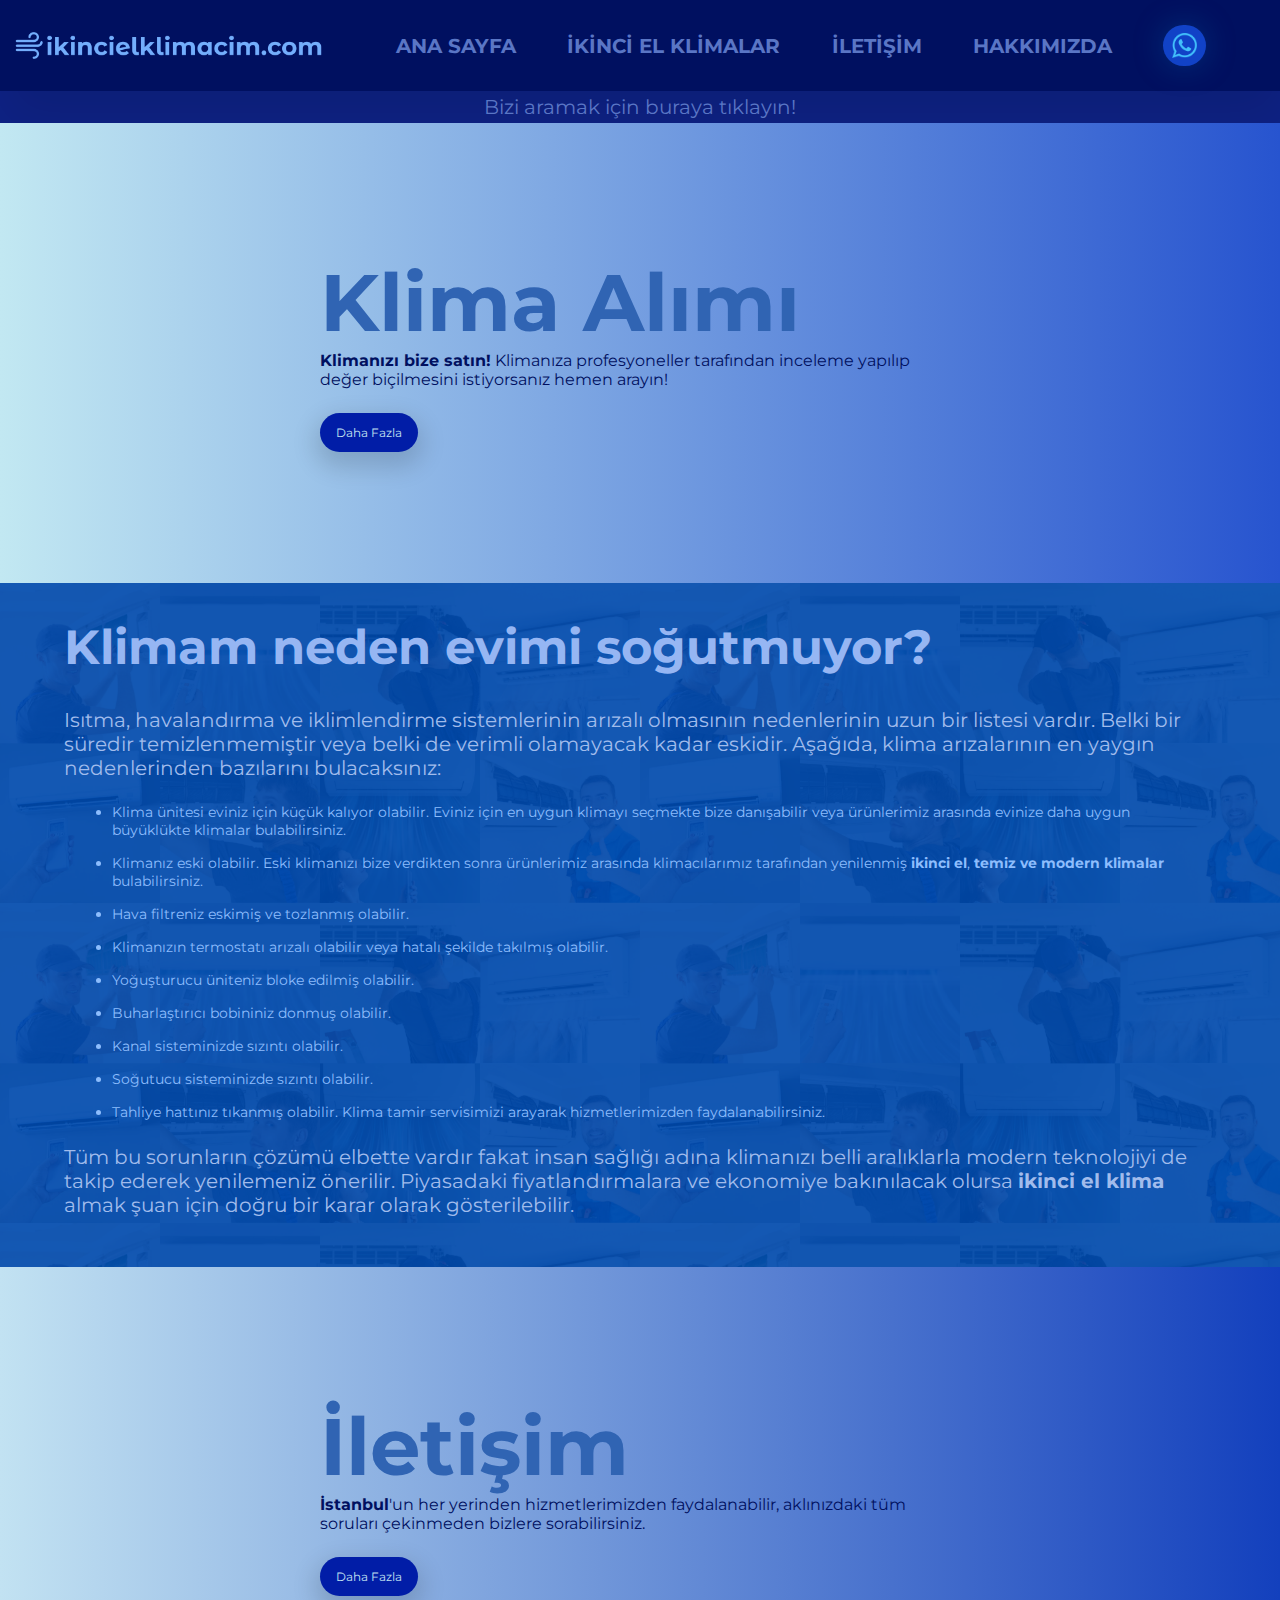
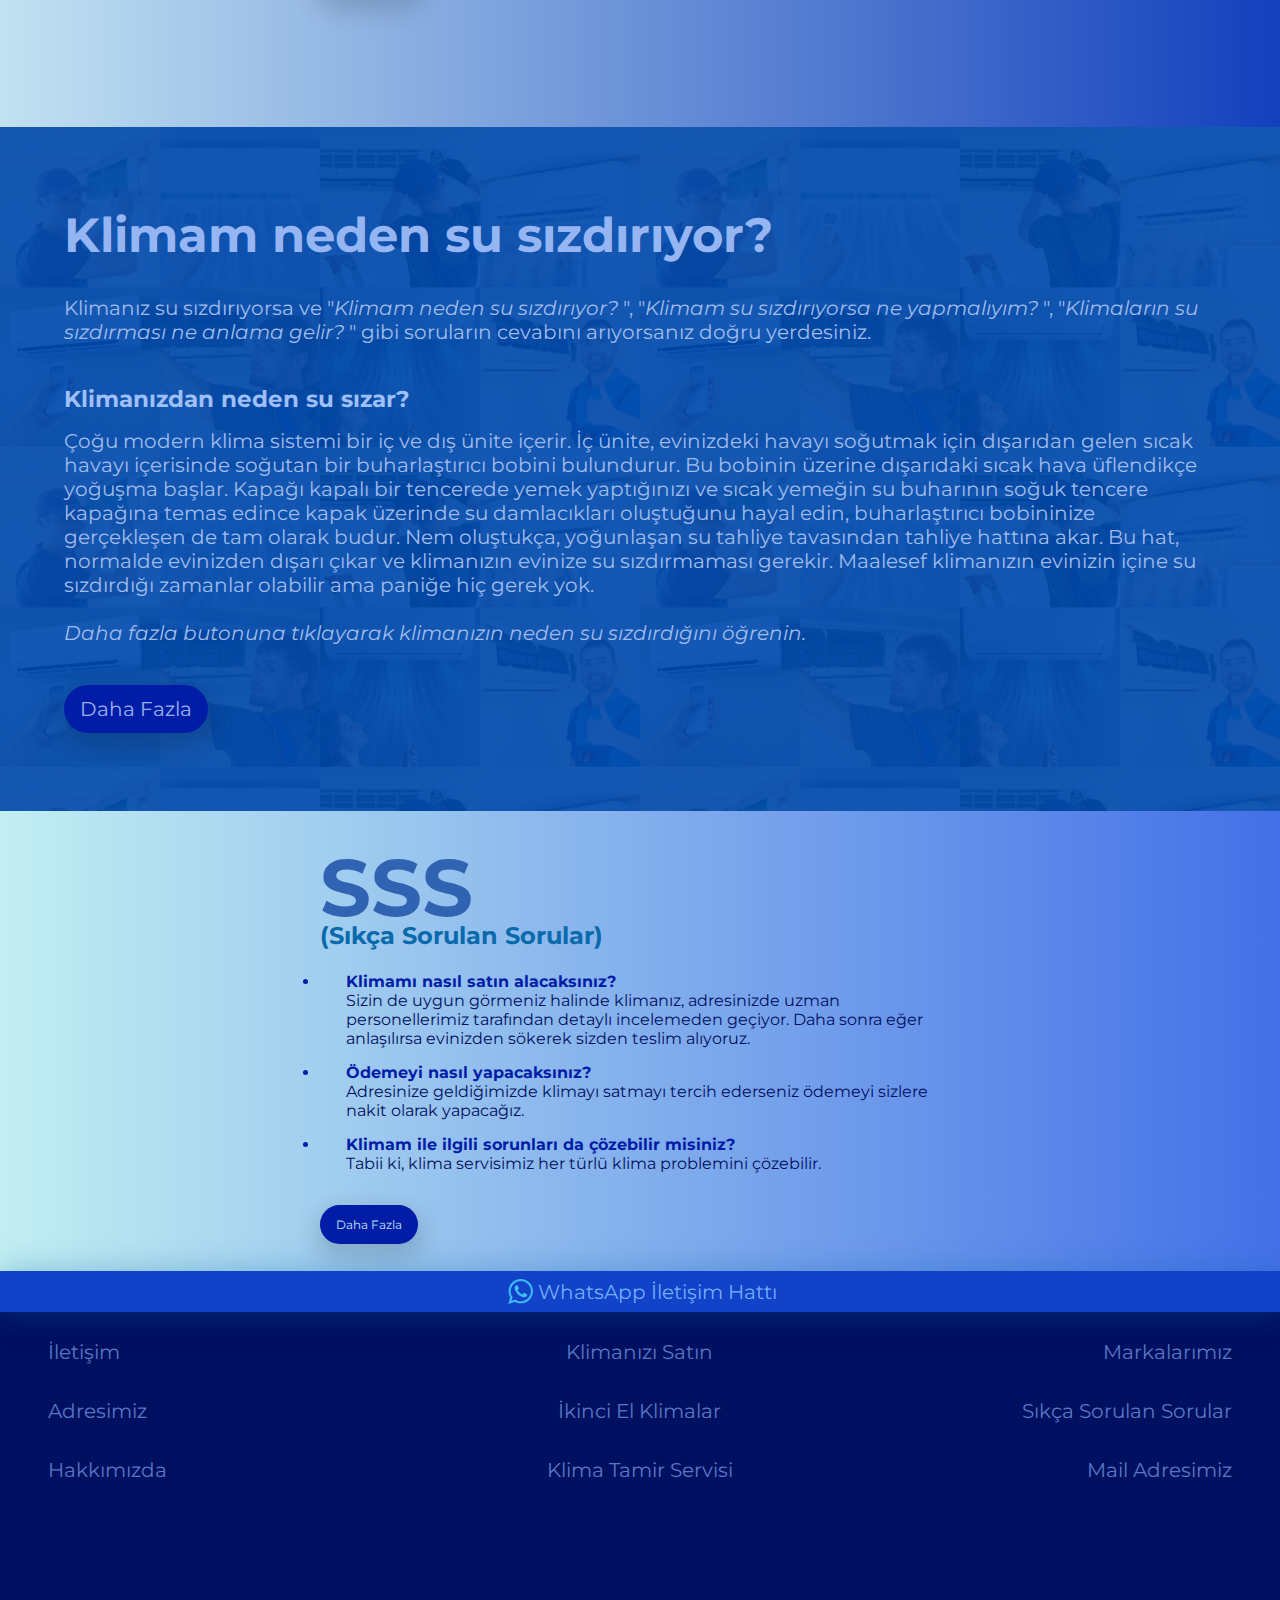
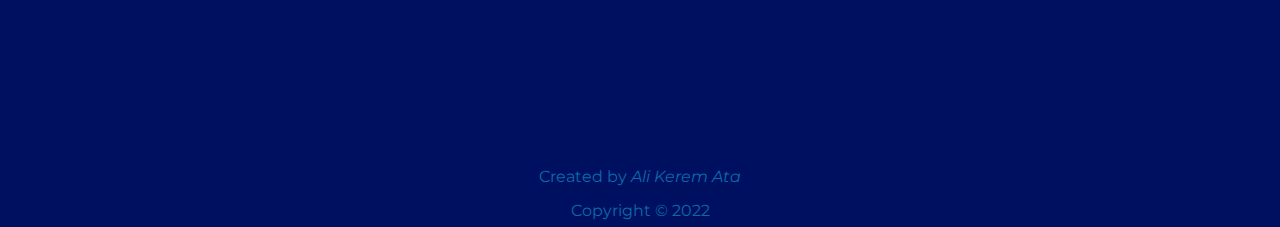
<file: index.html>
<!DOCTYPE html>
<html lang="en">

<head>

    <meta charset="UTF-8">
    <meta http-equiv="X-UA-Compatible" content="IE=edge">
    <meta name="description" content="Klima alım satım, ikinci el klima satın al, ikinci el klima sat. İstanbul Klimacı, nakit ile klima satışı, Klima sat, Klima satın al, Klimanızı sağlıklı bir şekilde evinizden söküp ücreti nakit olarak sizlere veriyoruz.">
    <meta name="keywords" content="klima, klima satışı, ikinci el, klima satmak, klima alım-satım, klimacı, klima servisi">
    <meta name="og:title" property="og:title" content="İkinci el klima satın almak veya satmak!">
    <meta name="author" content="Ali Kerem Ata">

    <link rel="canonical" href="https://ikincielklimacim.com/">

    <title>Klima Alım-Satım | İkinci El | Nakliyat Bizden!</title>

    <meta name="viewport" content="width=device-width, initial-scale=1.0">

    <link rel="shortcut icon" href="images/icon.png" type="image/x-icon">

    <style>
        @import url('https://fonts.googleapis.com/css2?family=Fira+Sans:wght@300;400&family=IBM+Plex+Sans:wght@100;200;300&family=Montserrat&family=PT+Sans&family=Raleway:wght@200;300;400&display=swap');
    </style>

    <link rel="stylesheet" href="style.css">
    <!-- <link rel="canonical" href="?"> -->
    

</head>

<body>


    <header>

        <nav class="primary-nav">
            
            <a href="index.html"><img id="logo" src="images/newLogo.png" alt="Klima Doktoru Logo"></a>

            <ul role="list" class="nav-list">
                
                <li><a href="index.html">ANA SAYFA</a></li>
                <li><a href="#">İKİNCİ EL KLİMALAR</a></li>
                <li><a href="contact.html">İLETİŞİM</a></li>
                <li><a href="about.html">HAKKIMIZDA</a></li>
                <li><a href="https://wa.me/905334023692?text=Merhaba%20%C3%96mer%20Bey,%20ileti%C5%9Fim%20bilgilerinizi%20web%20sitenizden%20buldum." class="whatsapp" id="whatsapp" target="_blank"></a></li>

            </ul>

            <!-- <a href="" class="social-media"><img src="" alt=""></a> -->

            <div class="toggle-menu">
                <span class="bars"></span>
                <span class="bars"></span>
                <span class="bars"></span>
            </div>

        </nav>

    </header>


    <div class="callme">
        <a href="tel:+905334023692">Bizi aramak için buraya tıklayın!</a>
    </div>


    <div class="articles sale">
        <article><h1>Klima Alımı</h1><p><strong>Klimanızı bize satın!</strong> Klimanıza profesyoneller tarafından inceleme yapılıp değer biçilmesini istiyorsanız hemen arayın!</p>
        
            <button onclick="show('more-sale')" class="button open-button-nd">Daha Fazla</button>
            
        </article>
    </div>



    <div class="articles klima-info">
        <a href="info1.html">
        <article>
            <h2>Klimam neden evimi soğutmuyor?</h2>
            <p>
                Isıtma, havalandırma ve iklimlendirme sistemlerinin arızalı olmasının nedenlerinin uzun bir listesi vardır. Belki bir süredir temizlenmemiştir veya belki de verimli olamayacak kadar eskidir. Aşağıda, <em class="semantic">klima arızaları</em>nın en yaygın nedenlerinden bazılarını bulacaksınız:
            </p>
            <ul>
                <li><strong class="semantic">Klima ünitesi</strong> eviniz için küçük kalıyor olabilir. Eviniz için en uygun klimayı seçmekte bize danışabilir veya ürünlerimiz arasında evinize daha uygun büyüklükte klimalar bulabilirsiniz.</li>
                <li><strong class="semantic">Klima</strong>nız eski olabilir. Eski klimanızı bize verdikten sonra ürünlerimiz arasında klimacılarımız tarafından yenilenmiş <em class="semantic"><strong>ikinci el</strong>, <strong>temiz ve modern klimalar</strong></em> bulabilirsiniz.</li>
                <li>Hava filtreniz eskimiş ve tozlanmış olabilir.</li>
                <li><em class="semantic">Klima</em>nızın termostatı arızalı olabilir veya hatalı şekilde takılmış olabilir.</li>
                <li>Yoğuşturucu üniteniz bloke edilmiş olabilir.</li>
                <li>Buharlaştırıcı bobininiz donmuş olabilir.</li>
                <li>Kanal sisteminizde sızıntı olabilir.</li>
                <li><em class="semantic">Soğutucu</em> sisteminizde sızıntı olabilir.</li>
                <li>Tahliye hattınız tıkanmış olabilir. <em class="semantic">Klima</em> tamir servisimizi arayarak hizmetlerimizden faydalanabilirsiniz.</li>
            </ul>
            <p>Tüm bu sorunların çözümü elbette vardır fakat insan sağlığı adına klimanızı belli aralıklarla modern teknolojiyi de takip ederek yenilemeniz önerilir. Piyasadaki fiyatlandırmalara ve ekonomiye bakınılacak olursa <strong>ikinci el klima</strong> almak şuan için doğru bir karar olarak gösterilebilir.</p>
        </article>
        </a>
    </div>



    <section>

        <div class="articles contact" id="contact"> 

            <article><h1>İletişim</h1><p><strong>İstanbul</strong>'un her yerinden hizmetlerimizden faydalanabilir, aklınızdaki tüm soruları çekinmeden bizlere sorabilirsiniz.</p>
                
                <button onclick="show('more-contact')" class="button open-button-st">Daha Fazla</button>
            </article>

        </div>

    </section>




    <div class="articles klima-info">
        <a href="info2.html">
            <article>
                <h1>Klimam neden su sızdırıyor?</h1>
                <p>
                    Klimanız su sızdırıyorsa ve "<strong class="semantic"><em>Klimam neden su sızdırıyor?</em></strong> ", "<strong class="semantic"><em>Klimam su sızdırıyorsa ne yapmalıyım?</em></strong> ", "<strong class="semantic"><em>Klimaların su sızdırması ne anlama gelir?</em></strong> " gibi soruların cevabını arıyorsanız doğru yerdesiniz.
                </p>
                <br>
                <h3 class="heading">Klimanızdan neden su sızar?</h3>
                <p>
                    Çoğu modern klima sistemi bir iç ve dış ünite içerir. İç ünite, evinizdeki havayı soğutmak için dışarıdan gelen sıcak havayı içerisinde soğutan bir buharlaştırıcı bobini bulundurur. Bu bobinin üzerine dışarıdaki sıcak hava üflendikçe yoğuşma başlar. Kapağı kapalı bir tencerede yemek yaptığınızı ve sıcak yemeğin su buharının soğuk tencere kapağına temas edince kapak üzerinde su damlacıkları oluştuğunu hayal edin, buharlaştırıcı bobininize gerçekleşen de tam olarak budur. Nem oluştukça, yoğunlaşan su tahliye tavasından tahliye hattına akar. Bu hat, normalde evinizden dışarı çıkar ve klimanızın evinize su sızdırmaması gerekir. Maalesef klimanızın evinizin içine su sızdırdığı zamanlar olabilir ama paniğe hiç gerek yok. <br><br><i> Daha fazla butonuna tıklayarak klimanızın neden su sızdırdığını öğrenin.</i> 
                </p>
                <button class="button"><a style="color: rgb(152, 175, 236);" href="info2.html">Daha Fazla</a></button>
            </article>
        </a>
    </div>


    
    <div class="articles info" id="faq">
        <article><h1>SSS</h1><h4>(Sıkça Sorulan Sorular)</h4>
            <ul>
                <li><h5>Klimamı nasıl satın alacaksınız?</h5>
                    <p>Sizin de uygun görmeniz halinde klimanız, adresinizde uzman personellerimiz tarafından detaylı incelemeden geçiyor. Daha sonra eğer anlaşılırsa evinizden sökerek sizden teslim alıyoruz.</p>
                </li>
                <li><h5>Ödemeyi nasıl yapacaksınız?</h5>
                    <p>Adresinize geldiğimizde klimayı satmayı tercih ederseniz ödemeyi sizlere nakit olarak yapacağız.</p>
                </li>
                <li><h5>Klimam ile ilgili sorunları da çözebilir misiniz?</h5>
                    <p>Tabii ki, klima servisimiz her türlü klima problemini çözebilir.</p>
                </li>
            </ul>
        <button onclick="show('more-faq')" class="button open-button-rd">Daha Fazla</button></article>

    </div>   
        


    <footer>

        <!-- WhatsApp Contact -->
        <address>
            <a class="whatsapp" target="_blank" href="https://wa.me/905334023692?text=Merhaba%20%C3%96mer%20Bey,%20ileti%C5%9Fim%20bilgilerinizi%20sitenizden%20buldum.">
                <img src="images/wapp-icon.png" alt="Klima alım-satışçısı ile iletişim kurmak için Whatsapp görüşme linki">
                WhatsApp İletişim Hattı
            </a>
        </address>

        
        <nav class="flex-nav">
            <ul class="foot">
                <li><a href="#contact">İletişim</a></li>
                <li><a href="#down-foot">Adresimiz</a></li>
                <li><a href="about.html">Hakkımızda</a></li>
                
            </ul>

            <ul class="foot">
                <li><a href="https://wa.me/905334023692?text=Merhaba%20%C3%96mer%20Bey,%20ileti%C5%9Fim%20bilgilerinizi%20sitenizden%20buldum.">Klimanızı Satın</a></li>
                <li><a href="#">İkinci El Klimalar</a></li>
                <li><a href="https://wa.me/905334023692?text=Merhaba%20%C3%96mer%20Bey,%20ileti%C5%9Fim%20bilgilerinizi%20sitenizden%20buldum.">Klima Tamir Servisi</a></li>
                
            </ul>

            <ul class="foot">
                <li><a href="#">Markalarımız</a></li>
                <li><a href="#faq">Sıkça Sorulan Sorular</a></li>
                <li><a href="mailto:iletisim@klimadoktorum.com">Mail Adresimiz</a></li>
            </ul>

        </nav>

        
        <ul class="down-foot" id="down-foot">
            <li>
                <iframe src="https://www.google.com/maps/embed?pb=!1m18!1m12!1m3!1d287.8697264175794!2d28.75374047771472!3d41.06443691350276!2m3!1f0!2f0!3f0!3m2!1i1024!2i768!4f13.1!3m3!1m2!1s0x14caa73f16468955%3A0x9911f1cd4c7fc7f!2sikinci%20El%20Klima%20Alan%20Yerler!5e0!3m2!1str!2str!4v1653380814945!5m2!1str!2str" style="border:0;" allowfullscreen="" loading="lazy" referrerpolicy="no-referrer-when-downgrade"></iframe>
            </li>
        </ul>


        <ul class="author">
            <li> Created by <i>Ali Kerem Ata</i></li>
            <li>Copyright © 2022</li>
        </ul>
        

    </footer>



    <section>
        <dialog class="pop-up" id="more-contact">           

            <button onclick="closeDialog('more-contact')" class="button-2 close-button-st">Kapat</button>
            <h1>İletişim</h1>
            <article>
                
                <address>
                    <em class="semantic">Klimanızı satmak, ikinci el klima satın almak için lütfen çekinmeden iletişime geçin.</em>
                    <section class="address">
                        Telefon Numaramız: +905334023692
                        <br>
                        Adresimiz: Altınşehir, Orkun Sk. no3, 34480 <strong>Başakşehir</strong>/<strong>İstanbul</strong> 
                    </section>
                </address>
                
            
                <a href="https://api.whatsapp.com/send?phone=905334023692&text=Merhaba%20KlimaDoktorum.com%20web%20sitesinden%20yaz%C4%B1yorum."><img src="images/whatsappteklif.webp" alt="Klima alım-satışçısı ile iletişim kurmak için Whatsapp iletişim bilgileri."></a>
            </article>
            <button onclick="closeDialog('more-contact')" class="button-2 close-button-st">Kapat</button>

        </dialog>


        <dialog class="pop-up" id="more-sale">
            <button onclick="closeDialog('more-sale')" class="button-2 close-button-nd">Kapat</button>
            <h1>Klima Alımı</h1>
            <article>
                <p><strong>Klima</strong>nızı değerinde <strong>satmak</strong> mı istiyorsunuz?</p>
                <p>Whatsapp iletişim hattımızdan fotoğraf göndererek ve sorularımıza cevap vererek klimanıza değer biçtirebilir veya telefon numaramızdan bizi arayıp klimanıza inceletme talep edebilirsiniz. Daha sonra eğer satmaya karar verdiyseniz nerede olursanız olun klimayı sökmek de dahil hiçbir ücret talep etmeden gelip klimanızı sizden teslim alıyoruz. Ardından değerinde ve nakit olarak ödemeyi yapıyoruz.</p>
                <img src="/images/istanbulikincielklima.webp" alt="Klima satış panosu ve bizim ile alakalı bilgiler.">
            </article>
            <button onclick="closeDialog('more-sale')" class="button-2 close-button-st">Kapat</button>
        </dialog>


        <dialog class="pop-up" id="more-faq">
            <button onclick="closeDialog('more-faq')" class="button-2 close-button-rd">Kapat</button>
            <h1>Sıkça Sorulan Sorular</h1>
            <article>
                <ul>
                    <li>
                        <h5>Klimamı satmak için bir komisyon ödemem gerekiyor mu?</h5>
                        <p>Gerekmiyor. Klimanızı satmak için bize geldiğinizde, sizinle anlaştığımız inceleme sonrası fiyatı, banka hesabınıza ödüyoruz. Bunun dışında, nakit veya takasa aldığımız klimalarda herhangi bir komisyon ödemeniz gerekmez.</p>
                    </li>
                    <li>
                        <h5>Bir klimanın değerini neye göre belirliyorsunuz?</h5>
                        <p>Klimanızın modeli, yaşı ve nasıl kullanıldığı klimanın değeri için en büyük belirleyicilerdir. Özellikle filtrelerinin düzenli olarak temizlenmemesi ve değiştirilmemesi ömrü kısalacağından ve bünyesi zayıflayacağından dolayı maalesef klimanızın değerini düşürür. Ayrıca klimanızın sahip olduğu sıkıntılar da bu değeri düşürebilir. </p>
                    </li>
                    <li>
                        <h5>Klimama verdiğiniz fiyatı beğenmezsem ne olur?</h5>
                        <p>Klima sizin, verilen fiyatı beğenmemek en doğal hakkınız. Böyle bir durumda klimanızı emaneten satışa koyabiliriz. Klimanızda bulduğumuz masrafları ve komisyonumuzu fiyatın üzerine koyarak satışını deneyebiliriz. Klimanın fiyatını almak için satışını beklemeniz gerekecek. Emanete klimanızı bırakmak istemeseniz bile klimanız yine de kayda alıyor, ihtiyaç olduğunda yine sizinle temas kuruyoruz.</p>
                    </li>
                    <li>
                        <h5>İkinci el klima alım satım işlemleri ne kadar sürer?</h5>
                        <p>Genelde 1 iş günü içerisinde evinize veya ofisinize geliriz.</p>
                    </li>
                    <li>
                        <h5>Takas işlemleri nasıl gerçekleşiyor?</h5>
                        <p>Bizden alacağınız ikinci el yeni klimanızın tüm fiyatından değerlediğimiz eski klimanızı çıkartıyoruz ve bu ücreti sizin ödemenizi bekliyoruz. Ardından ise takas gerçekleşiyor.</p>
                    </li>
                </ul>
            </article>
            <button onclick="closeDialog('more-faq')" class="button-2 close-button-rd">Kapat</button>
        </dialog>
    </section>

    <script src="index.js"></script>
</body>

</html>
</file>
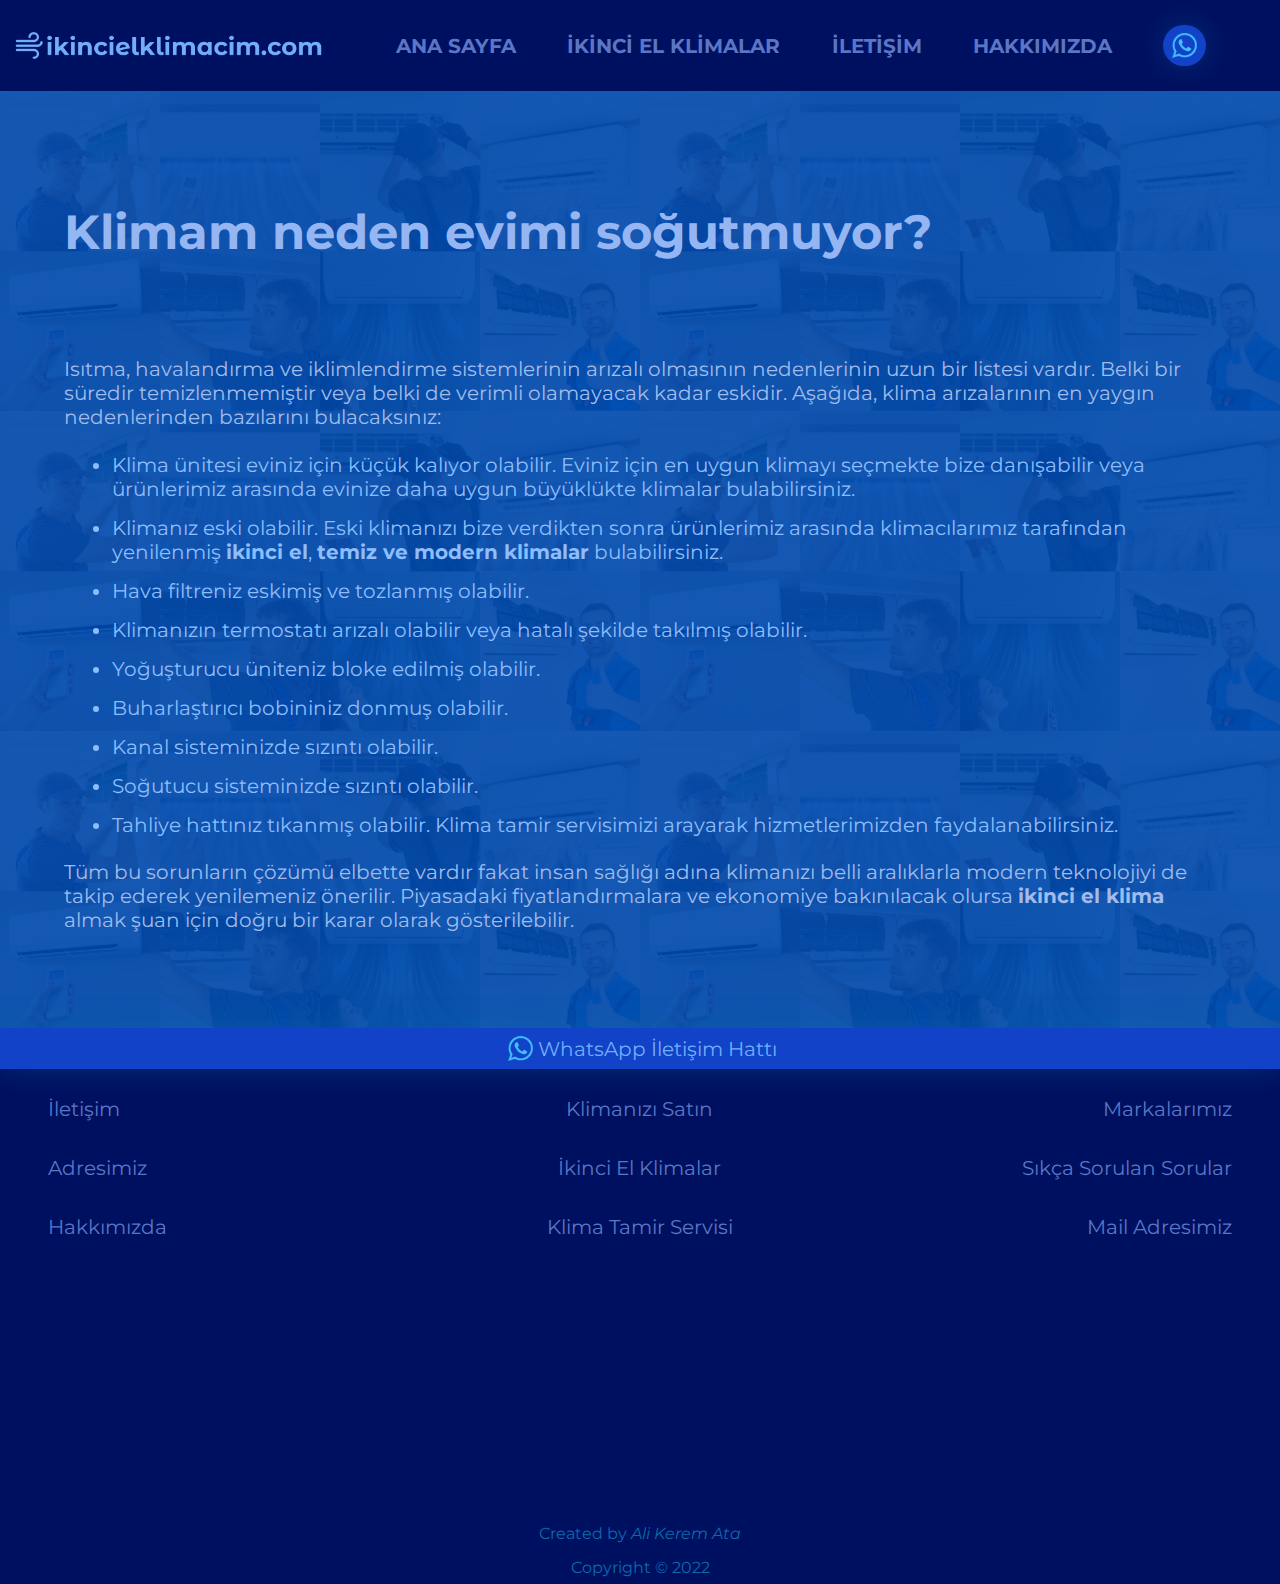
<file: info1.html>
<!DOCTYPE html>
<html lang="en">

<head>

    <meta charset="UTF-8">
    <meta http-equiv="X-UA-Compatible" content="IE=edge">
    <meta name="description" content="Klima alım satım, İkinci el klima satın al, İkinci el klima sat, İstanbul Klimacı, İstanbul nakit ile klima satışı, Klima satmak, Klima satın al, Klimanızı sağlıklı bir şekilde evinizden söküp ücreti nakit olarak sizlere veriyoruz.">
    <meta name="keywords" content="">
    <meta name="og:title" property="og:title" content="İkinci el klima satın almak veya satmak!">
    <meta name="author" content="Ali Kerem Ata">

    <title>Klimam Neden Evimi Soğutmuyor?</title>

    <link rel="canonical" href="https://ikincielklimacim.com/info1">

    <meta name="viewport" content="width=device-width, initial-scale=1.0">

    <link rel="shortcut icon" href="images/icon.png" type="image/x-icon">

    <style>
        @import url('https://fonts.googleapis.com/css2?family=Fira+Sans:wght@300;400&family=IBM+Plex+Sans:wght@100;200;300&family=Montserrat&family=PT+Sans&family=Raleway:wght@200;300;400&display=swap');
    </style>

    <link rel="stylesheet" href="style.css">
    <!-- <link rel="canonical" href="?"> -->

</head>

<body>


    <header>

        <nav class="primary-nav">
            
            <a href="index.html"><img id="logo" src="images/newLogo.png" alt="Klima Doktoru Logo"></a>

            <ul role="list" class="nav-list">
                
                <li><a href="index.html">ANA SAYFA</a></li>
                <li><a href="#">İKİNCİ EL KLİMALAR</a></li>
                <li><a href="contact.html">İLETİŞİM</a></li>
                <li><a href="about.html">HAKKIMIZDA</a></li>
                <li><a href="https://wa.me/905334023692?text=Merhaba%20%C3%96mer%20Bey,%20ileti%C5%9Fim%20bilgilerinizi%20web%20sitenizden%20buldum." class="whatsapp" id="whatsapp" target="_blank"></a></li>

            </ul>

            <!-- <a href="" class="social-media"><img src="" alt=""></a> -->

            <div class="toggle-menu">
                <span class="bars"></span>
                <span class="bars"></span>
                <span class="bars"></span>
            </div>

        </nav>

    </header>


    
    <div style="padding: 0 5vw;" class="klima-info">
        <article>
            <h1 style="margin: 2rem 0 6rem 0;">Klimam neden evimi soğutmuyor?</h1>
            <p>
                Isıtma, havalandırma ve iklimlendirme sistemlerinin arızalı olmasının nedenlerinin uzun bir listesi vardır. Belki bir süredir temizlenmemiştir veya belki de verimli olamayacak kadar eskidir. Aşağıda, <em class="semantic">klima arızaları</em>nın en yaygın nedenlerinden bazılarını bulacaksınız:
            </p>
            <ul style="font-size: 20px;">
                <li><strong class="semantic">Klima ünitesi</strong> eviniz için küçük kalıyor olabilir. Eviniz için en uygun klimayı seçmekte bize danışabilir veya ürünlerimiz arasında evinize daha uygun büyüklükte klimalar bulabilirsiniz.</li>
                <li><strong class="semantic">Klima</strong>nız eski olabilir. Eski klimanızı bize verdikten sonra ürünlerimiz arasında klimacılarımız tarafından yenilenmiş <em class="semantic"><strong>ikinci el</strong>, <strong>temiz ve modern klimalar</strong></em> bulabilirsiniz.</li>
                <li>Hava filtreniz eskimiş ve tozlanmış olabilir.</li>
                <li><em class="semantic">Klima</em>nızın termostatı arızalı olabilir veya hatalı şekilde takılmış olabilir.</li>
                <li>Yoğuşturucu üniteniz bloke edilmiş olabilir.</li>
                <li>Buharlaştırıcı bobininiz donmuş olabilir.</li>
                <li>Kanal sisteminizde sızıntı olabilir.</li>
                <li><em class="semantic">Soğutucu</em> sisteminizde sızıntı olabilir.</li>
                <li>Tahliye hattınız tıkanmış olabilir. <em class="semantic">Klima</em> tamir servisimizi arayarak hizmetlerimizden faydalanabilirsiniz.</li>
            </ul>
            <p>Tüm bu sorunların çözümü elbette vardır fakat insan sağlığı adına klimanızı belli aralıklarla modern teknolojiyi de takip ederek yenilemeniz önerilir. Piyasadaki fiyatlandırmalara ve ekonomiye bakınılacak olursa <strong>ikinci el klima</strong> almak şuan için doğru bir karar olarak gösterilebilir.</p>
        </article>
    </div>

    
    <footer>

        <!-- WhatsApp Contact -->
        <address>
            <a class="whatsapp" href="https://wa.me/905334023692?text=Merhaba%20%C3%96mer%20Bey,%20ileti%C5%9Fim%20bilgilerinizi%20sitenizden%20buldum.">
                <img src="images/wapp-icon.png" alt="Klima alım-satışçısı ile iletişim kurmak için Whatsapp görüşme linki">
                WhatsApp İletişim Hattı
            </a>
        </address>

        
        <nav class="flex-nav">
            <ul class="foot">
                <li><a href="#contact">İletişim</a></li>
                <li><a href="#down-foot">Adresimiz</a></li>
                <li><a href="about.html">Hakkımızda</a></li>
                
            </ul>

            <ul class="foot">
                <li><a href="#">Klimanızı Satın</a></li>
                <li><a href="#">İkinci El Klimalar</a></li>
                <li><a href="https://wa.me/905334023692?text=Merhaba%20%C3%96mer%20Bey,%20ileti%C5%9Fim%20bilgilerinizi%20sitenizden%20buldum.">Klima Tamir Servisi</a></li>
                
            </ul>

            <ul class="foot">
                <li><a href="#">Markalarımız</a></li>
                <li><a href="#faq">Sıkça Sorulan Sorular</a></li>
                <li><a href="mailto:iletisim@klimadoktorum.com">Mail Adresimiz</a></li>
            </ul>

        </nav>

        
        <ul class="down-foot" id="down-foot">
            <li>
                <iframe src="https://www.google.com/maps/embed?pb=!1m18!1m12!1m3!1d287.8697264175794!2d28.75374047771472!3d41.06443691350276!2m3!1f0!2f0!3f0!3m2!1i1024!2i768!4f13.1!3m3!1m2!1s0x14caa73f16468955%3A0x9911f1cd4c7fc7f!2sikinci%20El%20Klima%20Alan%20Yerler!5e0!3m2!1str!2str!4v1653380814945!5m2!1str!2str" style="border:0;" allowfullscreen="" loading="lazy" referrerpolicy="no-referrer-when-downgrade"></iframe>
            </li>
        </ul>


        <ul class="author">
            <li> Created by <i>Ali Kerem Ata</i></li>
            <li>Copyright © 2022</li>
        </ul>
        

    </footer>

    <script src="index.js"></script>

</body>
</html>
</file>
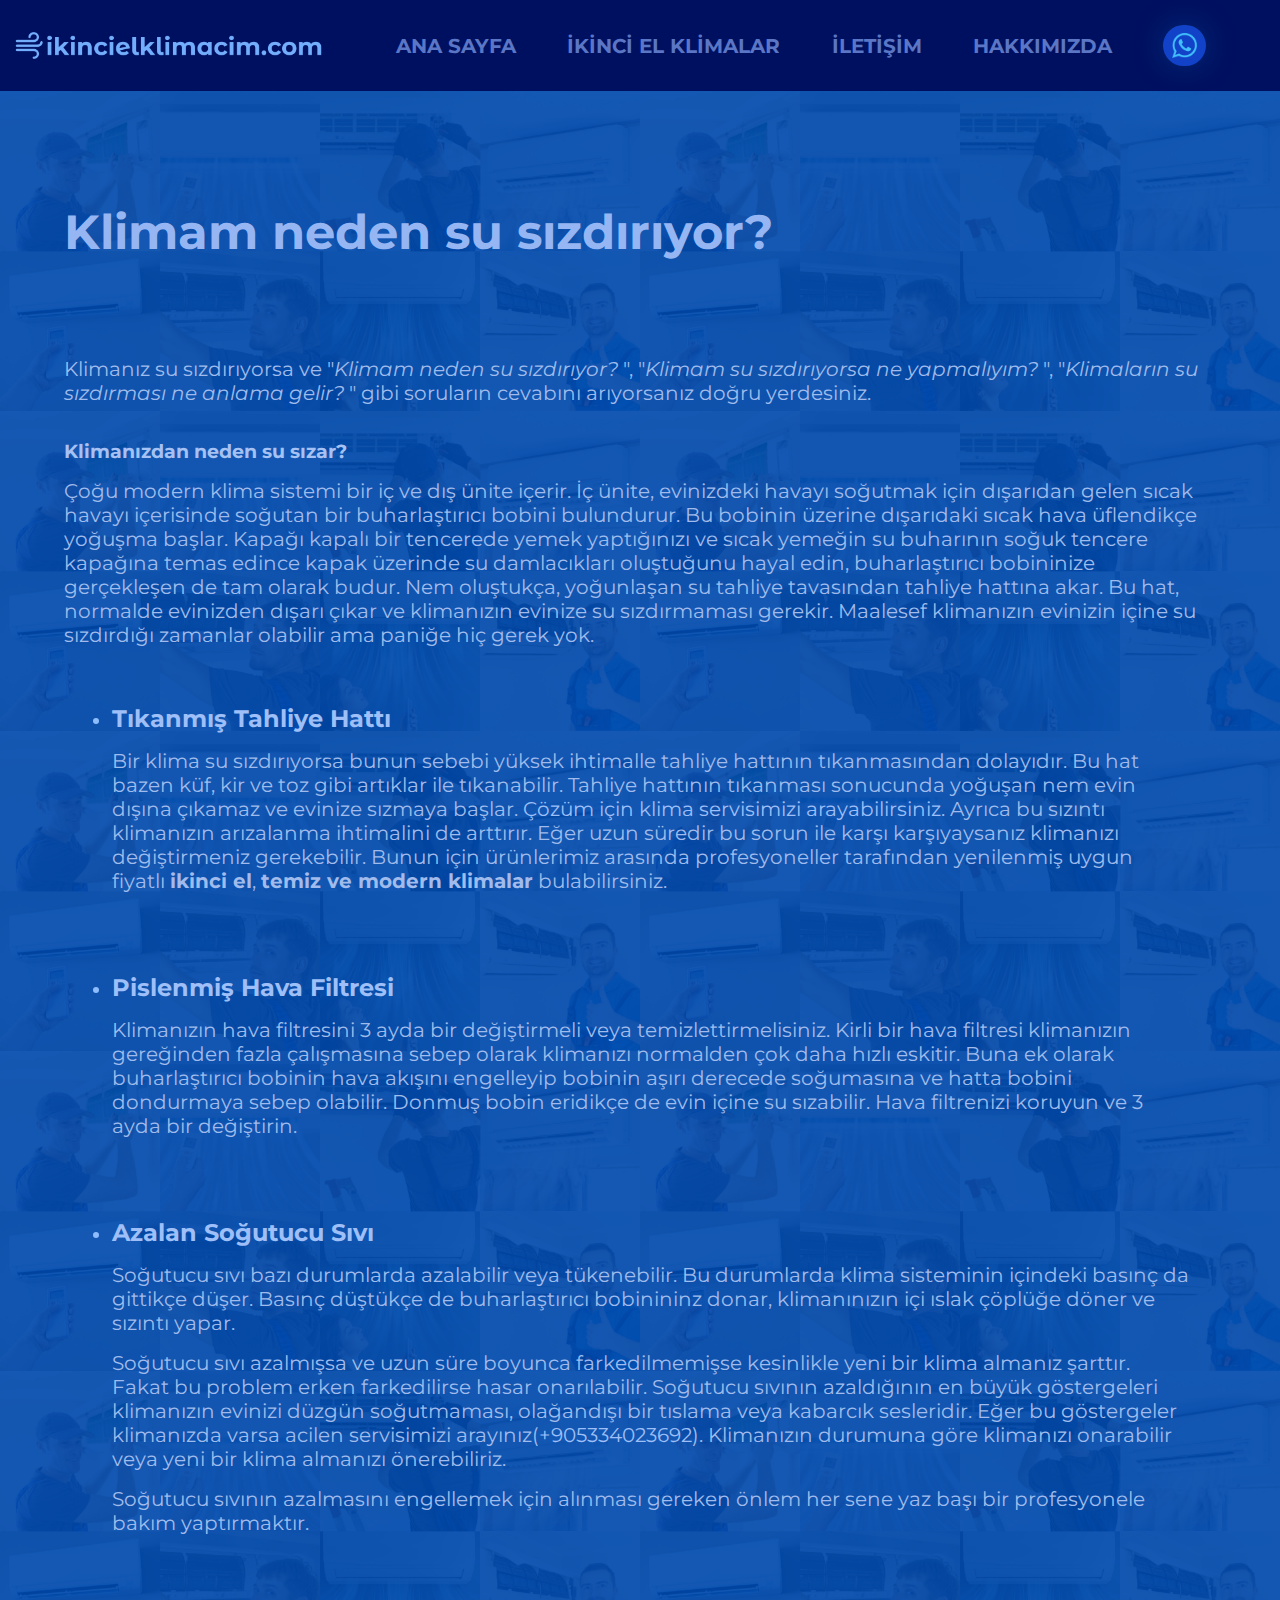
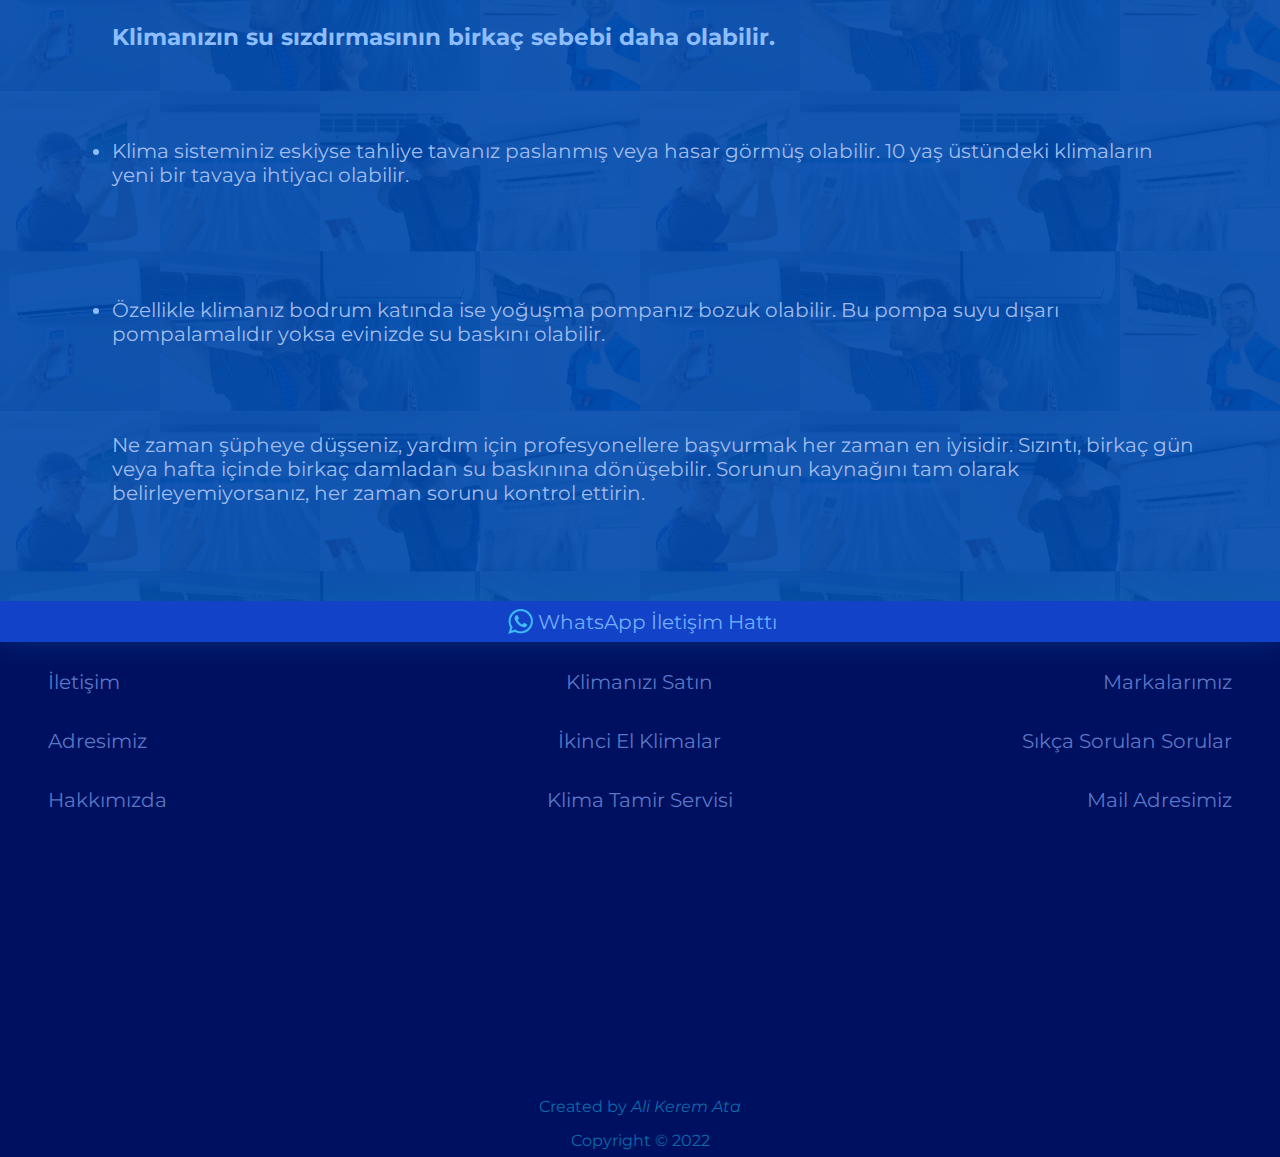
<file: info2.html>
<!DOCTYPE html>
<html lang="en">

<head>

    <meta charset="UTF-8">
    <meta http-equiv="X-UA-Compatible" content="IE=edge">
    <meta name="description" content="Klima alım satım, İkinci el klima satın al, İkinci el klima sat, İstanbul Klimacı, İstanbul nakit ile klima satışı, Klima satmak, Klima satın al, Klimanızı sağlıklı bir şekilde evinizden söküp ücreti nakit olarak sizlere veriyoruz.">
    <meta name="keywords" content="">
    <meta name="og:title" property="og:title" content="İkinci el klima satın almak veya satmak!">
    <meta name="author" content="Ali Kerem Ata">

    <title>Klimanın Su Sızdırması Ne Anlama Gelir?</title>

    <link rel="canonical" href="https://ikincielklimacim.com/info2">

    <meta name="viewport" content="width=device-width, initial-scale=1.0">

    <link rel="shortcut icon" href="images/icon.png" type="image/x-icon">

    <style>
        @import url('https://fonts.googleapis.com/css2?family=Fira+Sans:wght@300;400&family=IBM+Plex+Sans:wght@100;200;300&family=Montserrat&family=PT+Sans&family=Raleway:wght@200;300;400&display=swap');
    </style>

    <link rel="stylesheet" href="style.css">
    <!-- <link rel="canonical" href="?"> -->

</head>

<body>


    <header>

        <nav class="primary-nav">
            
            <a href="index.html"><img id="logo" src="images/newLogo.png" alt="Klima Doktoru Logo"></a>

            <ul role="list" class="nav-list">
                
                <li><a href="index.html">ANA SAYFA</a></li>
                <li><a href="#">İKİNCİ EL KLİMALAR</a></li>
                <li><a href="contact.html">İLETİŞİM</a></li>
                <li><a href="about.html">HAKKIMIZDA</a></li>
                <li><a href="https://wa.me/905334023692?text=Merhaba%20%C3%96mer%20Bey,%20ileti%C5%9Fim%20bilgilerinizi%20web%20sitenizden%20buldum." class="whatsapp" id="whatsapp" target="_blank"></a></li>

            </ul>

            <!-- <a href="" class="social-media"><img src="" alt=""></a> -->

            <div class="toggle-menu">
                <span class="bars"></span>
                <span class="bars"></span>
                <span class="bars"></span>
            </div>

        </nav>

    </header>

    
    <div style="padding: 0 5vw;" class="klima-info wide-list">
        <article>
            <h1 style="margin: 2rem 0 6rem 0;">Klimam neden su sızdırıyor?</h1>
            <p>
                Klimanız su sızdırıyorsa ve "<strong class="semantic"><em>Klimam neden su sızdırıyor?</em></strong> ", "<strong class="semantic"><em>Klimam su sızdırıyorsa ne yapmalıyım?</em></strong> ", "<strong class="semantic"><em>Klimaların su sızdırması ne anlama gelir?</em></strong> " gibi soruların cevabını arıyorsanız doğru yerdesiniz.
            </p>
            <br>
            <h3>Klimanızdan neden su sızar?</h3>
            <p>
                Çoğu modern klima sistemi bir iç ve dış ünite içerir. İç ünite, evinizdeki havayı soğutmak için dışarıdan gelen sıcak havayı içerisinde soğutan bir buharlaştırıcı bobini bulundurur. Bu bobinin üzerine dışarıdaki sıcak hava üflendikçe yoğuşma başlar. Kapağı kapalı bir tencerede yemek yaptığınızı ve sıcak yemeğin su buharının soğuk tencere kapağına temas edince kapak üzerinde su damlacıkları oluştuğunu hayal edin, buharlaştırıcı bobininize gerçekleşen de tam olarak budur. Nem oluştukça, yoğunlaşan su tahliye tavasından tahliye hattına akar. Bu hat, normalde evinizden dışarı çıkar ve klimanızın evinize su sızdırmaması gerekir. Maalesef klimanızın evinizin içine su sızdırdığı zamanlar olabilir ama paniğe hiç gerek yok.
            </p>
            <ul style="font-size: 20px;">
                <li>
                    <h4 class="heading">Tıkanmış Tahliye Hattı</h4>
                    <p>
                        Bir klima su sızdırıyorsa bunun sebebi yüksek ihtimalle tahliye hattının tıkanmasından dolayıdır. Bu hat bazen küf, kir ve toz gibi artıklar ile tıkanabilir. Tahliye hattının tıkanması sonucunda yoğuşan nem evin dışına çıkamaz ve evinize sızmaya başlar. <a class="heading" href="tel:+905334023692">Çözüm için klima servisimizi arayabilirsiniz</a>. Ayrıca bu sızıntı klimanızın arızalanma ihtimalini de arttırır. Eğer uzun süredir bu sorun ile karşı karşıyaysanız klimanızı değiştirmeniz gerekebilir. Bunun için ürünlerimiz arasında profesyoneller tarafından yenilenmiş uygun fiyatlı <em class="semantic"><strong>ikinci el</strong>, <strong>temiz ve modern klimalar</strong></em> bulabilirsiniz.
                    </p>
                </li>
                <li>
                    <h4 class="heading">Pislenmiş Hava Filtresi</h4>
                    <p>
                        Klimanızın hava filtresini 3 ayda bir değiştirmeli veya temizlettirmelisiniz. Kirli bir hava filtresi klimanızın gereğinden fazla çalışmasına sebep olarak klimanızı normalden çok daha hızlı eskitir. Buna ek olarak buharlaştırıcı bobinin hava akışını engelleyip bobinin aşırı derecede soğumasına ve hatta bobini dondurmaya sebep olabilir. Donmuş bobin eridikçe de evin içine su sızabilir. Hava filtrenizi koruyun ve 3 ayda bir değiştirin.
                    </p>
                </li>
                <li>
                    <h4 class="heading">Azalan Soğutucu Sıvı</h4>
                    <p>
                        Soğutucu sıvı bazı durumlarda azalabilir veya tükenebilir. Bu durumlarda klima sisteminin içindeki basınç da gittikçe düşer. Basınç düştükçe de buharlaştırıcı bobinininz donar, klimanınızın içi ıslak çöplüğe döner ve sızıntı yapar.
                    </p>
                    <p>
                        Soğutucu sıvı azalmışsa ve uzun süre boyunca farkedilmemişse kesinlikle yeni bir klima almanız şarttır. Fakat bu problem erken farkedilirse hasar onarılabilir. Soğutucu sıvının azaldığının en büyük göstergeleri klimanızın evinizi düzgün soğutmaması, olağandışı bir tıslama veya kabarcık sesleridir. Eğer bu göstergeler klimanızda varsa acilen servisimizi arayınız(<a class="heading" href="tel:+905334023692">+905334023692</a>). Klimanızın durumuna göre klimanızı onarabilir veya yeni bir klima almanızı önerebiliriz.
                    </p>
                    <p>
                        Soğutucu sıvının azalmasını engellemek için alınması gereken önlem her sene yaz başı bir profesyonele bakım yaptırmaktır.
                    </p>
                </li>
                    <h3>Klimanızın su sızdırmasının birkaç sebebi daha olabilir.</h3>
                <li>
                    <p>
                        Klima sisteminiz eskiyse tahliye tavanız paslanmış veya hasar görmüş olabilir. 10 yaş üstündeki klimaların yeni bir tavaya ihtiyacı olabilir.
                    </p>
                </li>
                <li>
                    <p>
                        Özellikle klimanız bodrum katında ise yoğuşma pompanız bozuk olabilir. Bu pompa suyu dışarı pompalamalıdır yoksa evinizde su baskını olabilir.
                    </p>
                </li>
                <p>Ne zaman şüpheye düşseniz, yardım için profesyonellere başvurmak her zaman en iyisidir. Sızıntı, birkaç gün veya hafta içinde birkaç damladan su baskınına dönüşebilir. Sorunun kaynağını tam olarak belirleyemiyorsanız, her zaman sorunu kontrol ettirin.</p>
            </ul>
        </article>
    </div>

    
    <footer>

        <!-- WhatsApp Contact -->
        <address>
            <a class="whatsapp" target="_blank" href="https://wa.me/905334023692?text=Merhaba%20%C3%96mer%20Bey,%20ileti%C5%9Fim%20bilgilerinizi%20sitenizden%20buldum.">
                <img src="images/wapp-icon.png" alt="Klima alım-satışçısı ile iletişim kurmak için Whatsapp görüşme linki">
                WhatsApp İletişim Hattı
            </a>
        </address>

        
        <nav class="flex-nav">
            <ul class="foot">
                <li><a href="#contact">İletişim</a></li>
                <li><a href="#down-foot">Adresimiz</a></li>
                <li><a href="about.html">Hakkımızda</a></li>
                
            </ul>

            <ul class="foot">
                <li><a href="#">Klimanızı Satın</a></li>
                <li><a href="#">İkinci El Klimalar</a></li>
                <li><a href="https://wa.me/905334023692?text=Merhaba%20%C3%96mer%20Bey,%20ileti%C5%9Fim%20bilgilerinizi%20sitenizden%20buldum.">Klima Tamir Servisi</a></li>
                
            </ul>

            <ul class="foot">
                <li><a href="#">Markalarımız</a></li>
                <li><a href="#faq">Sıkça Sorulan Sorular</a></li>
                <li><a href="mailto:iletisim@klimadoktorum.com">Mail Adresimiz</a></li>
            </ul>

        </nav>

        
        <ul class="down-foot" id="down-foot">
            <li>
                <iframe src="https://www.google.com/maps/embed?pb=!1m18!1m12!1m3!1d287.8697264175794!2d28.75374047771472!3d41.06443691350276!2m3!1f0!2f0!3f0!3m2!1i1024!2i768!4f13.1!3m3!1m2!1s0x14caa73f16468955%3A0x9911f1cd4c7fc7f!2sikinci%20El%20Klima%20Alan%20Yerler!5e0!3m2!1str!2str!4v1653380814945!5m2!1str!2str" style="border:0;" allowfullscreen="" loading="lazy" referrerpolicy="no-referrer-when-downgrade"></iframe>
            </li>
        </ul>


        <ul class="author">
            <li> Created by <i>Ali Kerem Ata</i></li>
            <li>Copyright © 2022</li>
        </ul>
        

    </footer>

    <script src="index.js"></script>


</body>
</html>
</file>
<file: style.css>
@keyframes animate-trans {
    from {
        opacity: 0;
    } 
    to {
        opacity: 1;
    }
}


* {
    padding: 0;
    margin: 0;
    /* font-family: 'Raleway', sans-serif; */
    font-family: 'Montserrat', sans-serif;   
}


html {
    background-color: rgb(14, 34, 133);
    scrollbar-width: thin;
    scrollbar-color: rgb(10, 38, 180) rgb(150, 182, 243);
    scroll-behavior: smooth;
}


html::-webkit-scrollbar {
    width: .5rem;
}


html::-webkit-scrollbar-track {
    background-color: rgb(1, 29, 167);
}


html::-webkit-scrollbar-thumb {
    background-color: rgb(10, 106, 171);
}


body {
    box-sizing: border-box;
    text-align: center;
}


::-moz-selection { /* Code for Firefox */
    color: rgb(150, 182, 243);
    background: rgb(1, 29, 167);
  }
  
  ::selection {
    color: rgb(150, 182, 243);
    background: rgb(1, 29, 167);
  }


.primary-nav {
    background-color: rgba(0, 16, 96, 1);
    font-weight: bold;
    /* padding: 2rem 0; */
    box-shadow: 5px 29px 50px 0px rgba(0,0,0,0.1);
    display: flex;
    align-items: center;
}


.nav-list {
    display: inline-flex;
    flex-wrap: wrap;
    justify-content: space-around;
    align-items: center;
    text-transform: uppercase;
    margin: 0px auto;
}


li {
    list-style: none;
    padding: 7.5px 2vw;
}


a {
    position: relative;
    font-size: clamp(12.5px, 2vw, 20px);
    color: rgb(90, 118, 197);
    text-decoration: none;
    transition: all 600ms ease-in-out 0s;
}


.nav-list li a:after {
    content: "";
    position: absolute;
    background-color: rgb(150, 182, 243);
    height: .15vw;
    width: 0;
    left: 0;
    top: -3px;
    transition: all 500ms ease-in-out 0s;
}


.nav-list a:hover:after {
    width: 100%;
}



.nav-list a:hover {
    color: rgb(150, 182, 243);
    
}



.primary-nav a{
    display: inline-flex;
}


#more-contact h1 {
    margin-bottom: 1rem;
}



#logo {
    width: clamp(10rem, 24vw, 20rem);
    /* width: clamp(7.5rem, 18vw, 15rem); */
    justify-content: flex-start;
    align-items: center;
    margin: 2rem auto 2rem 15px;
    transition-property: transform;
    transition-duration: 300ms;
}


#logo:hover {
    transform:scale(1.05) translateY(-.125em);
}


.callme {
    display: flex;
    justify-content: center;
    align-items: center;
    margin: 4px 0;
}



.social-media {
    justify-content: end;
}


.semantic {
    font-weight: normal;
    font-style: normal;
}



.articles {
    display: flex;
    align-items: center;
    justify-content: flex-start;
    padding: 5rem 25vw;
}



article {
    text-align: start;
    padding: 5rem 0;
}


.sale p,
.contact p,
.info p {
    color: rgb(0, 16, 96);
}


.sale article a {
    color: rgb(40, 116, 230);
    display: block;
    margin-top: 1.2rem;
}


article h1{
    font-size: 5rem;
    color: rgb(48, 100, 179);
    transition: all 300ms ease-in-out 200ms;
}


article h4 {
    margin: -15px 0 15px 0;
    font-size: 1.5rem;
    color: rgb(10, 106, 171);
}


.button {
    display: inline-block;
    font-size: 12px;
    text-decoration: none;
    border: 0;
    cursor: pointer;
    margin-top: 1.5rem;
    padding: 12px 1rem;
    border-radius: 10rem;
    color: rgb(194, 226, 242);
    box-shadow: 0px 10px 25px 5px rgba(0,0,0,0.15);
    background-color: rgb(1, 29, 167);
    transition: all 300ms ease-in-out 0s;
}


.button:hover {
    transform:scale(1.05) translateY(-.125em);
    background-color: rgb(0, 16, 96);
    box-shadow: 0px 10px 25px 5px rgba(0,0,0,0.25);
}


.button-2 {
    display: inline-flex;
    justify-content: center;
    align-items: center;
    text-align: center;
    font-size: 1rem;
    text-decoration: none;
    border: 0;
    cursor: pointer;
    width: 100%;
    padding: 1rem 0;
    color: rgb(221, 240, 250);
    box-shadow: 0px 10px 25px 5px rgba(0,0,0,0.15);
    background-color: rgb(1, 29, 167);
    transition: all 300ms ease-in-out 0s;
}


.button-2:hover {
    transform:scale(1.05) translateY(-.125em);
    background-color: rgb(0, 16, 96);
    box-shadow: 0px 10px 25px 5px rgba(0,0,0,0.25);
}


.contact {
    background: linear-gradient(270deg,  rgb(19, 64, 189) 0%, rgb(194, 226, 242)  100%); 
}



.sale {
    background: linear-gradient(270deg, rgb(39, 84, 207) 0%, rgb(194, 232, 242)  100%); 
}



.info {
    background: linear-gradient(270deg, rgb(68, 112, 232) 0%, rgb(194, 238, 242)  100%);    
}

.info article ul li {
    list-style: disc;
}

.info article ul {
    color:rgb(1, 29, 167) ;
}


footer {
    background-color: rgb(0, 16, 96);
}


.flex-nav {
    width: 100%;
    /* height: 400px; */
    display: flex;
    align-items: center;
    justify-content: space-around;
    flex-wrap: wrap;
}


.foot {
    flex-direction: column;
    text-align: start;
    width: 33%;
}


.foot:nth-child(1) {
    text-align: start;
}

.foot:nth-child(2) {
    text-align: center;
}

.foot:nth-child(3) {
    text-align: end;
}


.foot li {
    margin: 20px;
}



.foot li a:hover {
    color: rgb(194, 226, 242);
}



iframe {
    width: 100%;
    height: clamp(9rem, 18vw, 18rem);
}


.down-foot li{
    margin-top: 1rem;
    padding: 0;
}





.whatsapp {
    color: rgb(115, 174, 252);
    background-color: rgb(17, 66, 199);
    display: flex;
    text-decoration: none;
    text-transform: none;
    font-weight: 400;
    align-items: center;
    padding: 10px 12px;
    border-radius: 999px;
    box-shadow: 0px 0px 30px 0px rgba(10, 106, 171, .35);
}


.whatsapp:after {
    opacity: 0;
}


.whatsapp:hover {
    box-shadow: 0px 0px 30px 0px rgba(10, 106, 171, .6);
    color: rgb(194, 217, 248);
}


.whatsapp img{
    width: 25px;
    margin: 0 5px;
}


address .whatsapp {
    border-radius: 0;
    justify-content: center;
    font-style: normal;
}


address {
    text-align: center;
}


.address {
    margin: 2rem 0;
}


.author li{
    color: rgb(10, 106, 171);
    margin: 0rem;
}



.toggle-menu {
    display: none;
    cursor: pointer;
    margin: 0 25px;
}


.bars {
    display: block;
    height: 3px;
    width: 1.5rem;
    margin: 5px auto;
    border-radius: 1px;
    background-color: rgb(150, 182, 243);
    transition: all 300ms ease-in-out 200ms;
}


.pop-up {
    background-color: rgb(0, 16, 96);
    color: rgb(150, 182, 243);
    margin: 2rem auto 0  auto;
    /* text-align: center; */
    border: 0;
    width: 60%;
    transition: all 400ms ease-in-out;
    border-radius: .8rem;
    scrollbar-width: thin;
    scrollbar-color: rgb(10, 38, 180) rgb(150, 182, 243);
    animation-name: animate-trans;
    animation-duration: 1s;
}


.pop-up::-webkit-scrollbar {
    width: .2rem;
    height: 70%;
    border-radius: 100rem;
}



.pop-up::-webkit-scrollbar-track {
    background-color: transparent;
}



.pop-up::-webkit-scrollbar-thumb {
    background-color: rgb(10, 106, 171);
}



.pop-up::backdrop {
    animation-name: animate-trans;
    animation-duration: 1s;
    background: rgb(0 0 0 / .6);
}


.pop-up img {
    margin: 0 auto;
    width: 100%;
}


.pop-up p {
    margin: 2rem;
    text-align: start;
}


.pop-up article {
    margin: 3rem 0;
    padding: 0;
    text-align: center;
}


.pop-up h1 {
    font-size: 2rem;
    margin-top: 1rem;
}


h5 {
    font-size: 1rem;
}


.klima-info {
    color: rgb(166, 193, 243);
    padding: 12rem 5vw;
    background-image: url(images/klimaBackgroundMixed.webp);
    background-size: 50%;
}


.klima-info h2,
.klima-info h1 {
    font-size: 3rem;
    color: rgb(150, 182, 243);
    margin-bottom: 2rem;
}



.klima-info article p {
    color: rgb(161, 188, 236);
    font-size: 20px;
    margin: 1rem 0;
}


.klima-info article ul {
    font-size: 14px;
    color: rgb(141, 189, 253);
    margin-left: 3rem;
}


.klima-info article ul li {
    list-style-type: disc;
    padding-left: 0;
}



.heading {
    color: rgb(158, 191, 248);
}


.container-about {
    background-image: url(images/klimaBackgroundMixed.png);
    background-size: 50%;
}


.about-tit {
    font-size: 4rem;
    color: rgb(138, 186, 248);
    padding: 3rem;
}


.about {
    display: flex;
    /* justify-content: space-around; */
    padding: 2rem 0;
}


.about img {
    margin: auto 3rem;
    height: 20%;
    width: 20%;
    border-radius: 5rem;
}


.about-p {
    text-align: start;
    margin: 0 2rem;
}


.about-p h3 {
    color: rgb(133, 184, 250);
    font-size: 2rem;
    margin-bottom: 2rem;
}

.about-p p {
    color: rgb(175, 209, 253);
    font-size: 20px;
}


.contact-page {
    color: rgb(147, 192, 251);
    padding: 2rem 0 0 0;
}


.contact-page address {
    text-align: start;
    padding: 2rem;
}


.contact-page em{
    padding: 2rem;
    font-size: 2rem;
}



.omer {
    display: flex;
    flex-direction: row;
    justify-content: space-between;
}


.wide-list li {
    margin: 4rem 0;
}


/* .img-filter {
    width: 100%;
    height: 100%;
    background-color: rgb(10, 38, 180);
    z-index: 999;
} */


/* Media Queries */

@media (max-width: 750px) {
    article {
        margin: 0px 0;
    }

    .nav-list {
        display: none;
    }

    .toggle-menu {
        display: block;
    }

    .toggle-menu.active .bars:nth-child(2) {
        opacity: 0;
    }

    .toggle-menu.active .bars:nth-child(1) {
        transform: translateY(8px) rotate(45deg);
    }

    .toggle-menu.active .bars:nth-child(3) {
        transform: translateY(-8px) rotate(-45deg);
    }

    .primary-nav {
        position: fixed;
        top: 0;
        width: 100%;
        justify-content: space-between;
        z-index: 999;
    }

    article h1{
        font-size: 3rem;
        color: rgb(48, 100, 179);
    }

    .nav-list {
        display: block;
        position: fixed;
        right: -100%;
        top: 55px;
        gap: 0;
        flex-direction: column;
        background-color: rgb(0, 16, 96, .85);
        width: 100%;
        text-align: center;
        transition: all 500ms ease-in-out;
    }

    .nav-list.active {
        right: 0;
    }

    .nav-list li {
        margin: 1.5rem 10px;
    }

    .nav-list li a {
        font-size: 1rem;
    }



    .flex-nav {
        width: 100%;
        display: flex;
        flex-direction: column;
        align-items: center;
        justify-content: space-around;
        align-content: center;
    }
    
    
    .foot {
        flex-direction: column;
        border:  1px rgb(38, 134, 198);
    }
    
    
    .foot li {
        margin: 0;
        text-align: center;
    }

    .container-about {
        margin-top: 3rem;
    }

    .about-tit {
        padding: 0;
        margin-top: 6rem;
        font-size: 7vh;
    }

    /* .about img {
        margin: 2rem auto;
        width: 100%;
    } */
    
    
}



@media (min-width: 750px) {
    .articles {
        height: 300px;
    }
}



@media (max-width: 1150px) {
    .primary-nav a {
        font-size: 1rem;
    }

    .klima-info {
        padding: 15rem 5vw;
    }

    .about {
        display: flex;
        flex-direction: column;
        align-items:center ;
        padding: 0;
    }

    .about-p {
        text-align: center;
        margin: 0 2rem 2rem 2rem;
    }

    .about img {
        margin: 2rem auto;
        width: 15%;
    }


    .about-tit {
        padding: 0;
    }

}



@media (max-width: 915px) {
    .primary-nav a {
        font-size: .8rem;
    }
}



@media (max-width: 1375px) {
    .whatsapp {
        padding: 8px 4px;
    }
}
</file>
